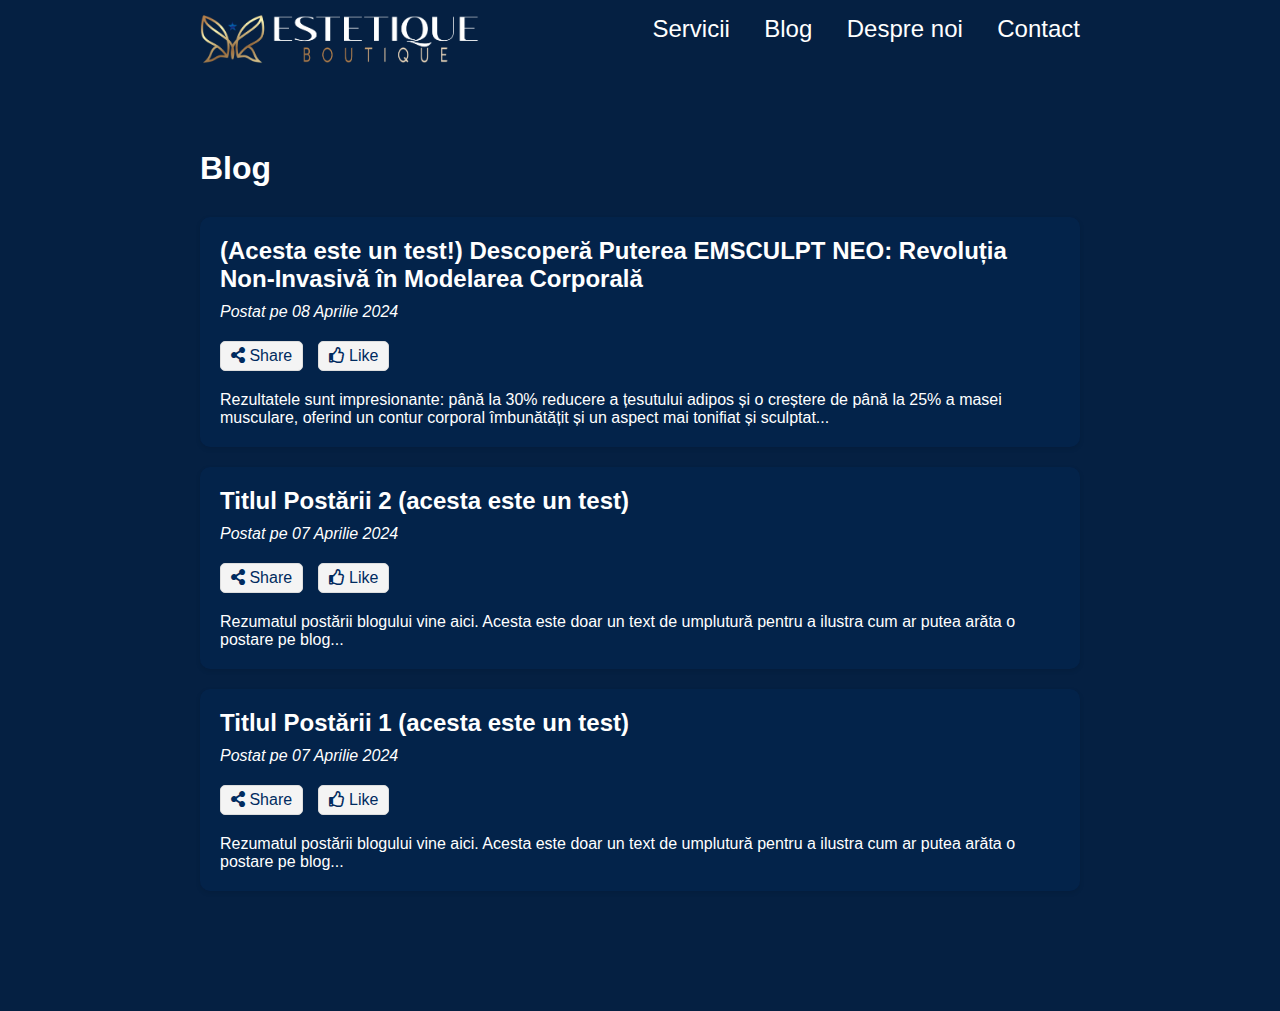
<file: blog.html>
<!DOCTYPE html>
<html lang="en">

<head>
    <meta charset="UTF-8">
    <meta name="viewport" content="width=device-width, initial-scale=1.0">
    <title>Blog | ESTETIQUEBOUTIQUE</title>
    <link rel="stylesheet" href="./css/style.css">
    <link rel="stylesheet" href="https://cdnjs.cloudflare.com/ajax/libs/font-awesome/5.14.0/css/all.min.css">
</head>

<body class="blog-page">
    <header>
        <a href="index.html" class="brand">
            <img src="./images/logo.png" alt="ESTETIQUEBOUTIQUE">
        </a>
        <div class="menu-btn">

        </div>
        <div class="navigation">
            <div class="navigation-items">
                <a href="servicii.html">Servicii</a>
                <a href="blog.html">Blog</a>
                <a href="maintenance.html">Despre noi</a>
                <a href="maintenance.html">Contact</a>
            </div>
        </div>
    </header>

    <main>
        <section class="blog-posts">
            <div class="container">
                <h1>Blog</h1>
                <article class="post">
                    <h2><a href="blog/postare1.html">(Acesta este un test!) Descoperă Puterea EMSCULPT NEO: Revoluția Non-Invasivă în Modelarea
                            Corporală</a></h2>
                    <p class="post-meta">Postat pe 08 Aprilie 2024</p>
                    <div class="social-share">
                        <a href="#" class="share-btn"><i class="fas fa-share-alt"></i> Share</a>
                        <a href="#" class="like-btn"><i class="far fa-thumbs-up"></i> Like</a>
                    </div>
                    <p>Rezultatele sunt impresionante: până la 30% reducere a țesutului adipos și o creștere de până la
                        25% a masei musculare, oferind un contur corporal îmbunătățit și un aspect mai tonifiat și
                        sculptat...</p>
                </article>

                <article class="post">
                    <h2><a href="#">Titlul Postării 2 (acesta este un test)</a></h2>
                    <p class="post-meta">Postat pe 07 Aprilie 2024</p>
                    <div class="social-share">
                        <a href="#" class="share-btn"><i class="fas fa-share-alt"></i> Share</a>
                        <a href="#" class="like-btn"><i class="far fa-thumbs-up"></i> Like</a>
                    </div>
                    <p>Rezumatul postării blogului vine aici. Acesta este doar un text de umplutură pentru a ilustra cum
                        ar putea arăta o postare pe blog...</p>
                </article>

                <article class="post">
                    <h2><a href="#">Titlul Postării 1 (acesta este un test)</a></h2>
                    <p class="post-meta">Postat pe 07 Aprilie 2024</p>
                    <div class="social-share">
                        <a href="#" class="share-btn"><i class="fas fa-share-alt"></i> Share</a>
                        <a href="#" class="like-btn"><i class="far fa-thumbs-up"></i> Like</a>
                    </div>
                    <p>Rezumatul postării blogului vine aici. Acesta este doar un text de umplutură pentru a ilustra cum
                        ar putea arăta o postare pe blog...</p>
                </article>

            </div>
        </section>
    </main>

    <footer>
        <!-- Footer-ul aici -->

    </footer>

    <script src="./js/script.js"></script>
</body>

</html>
</file>
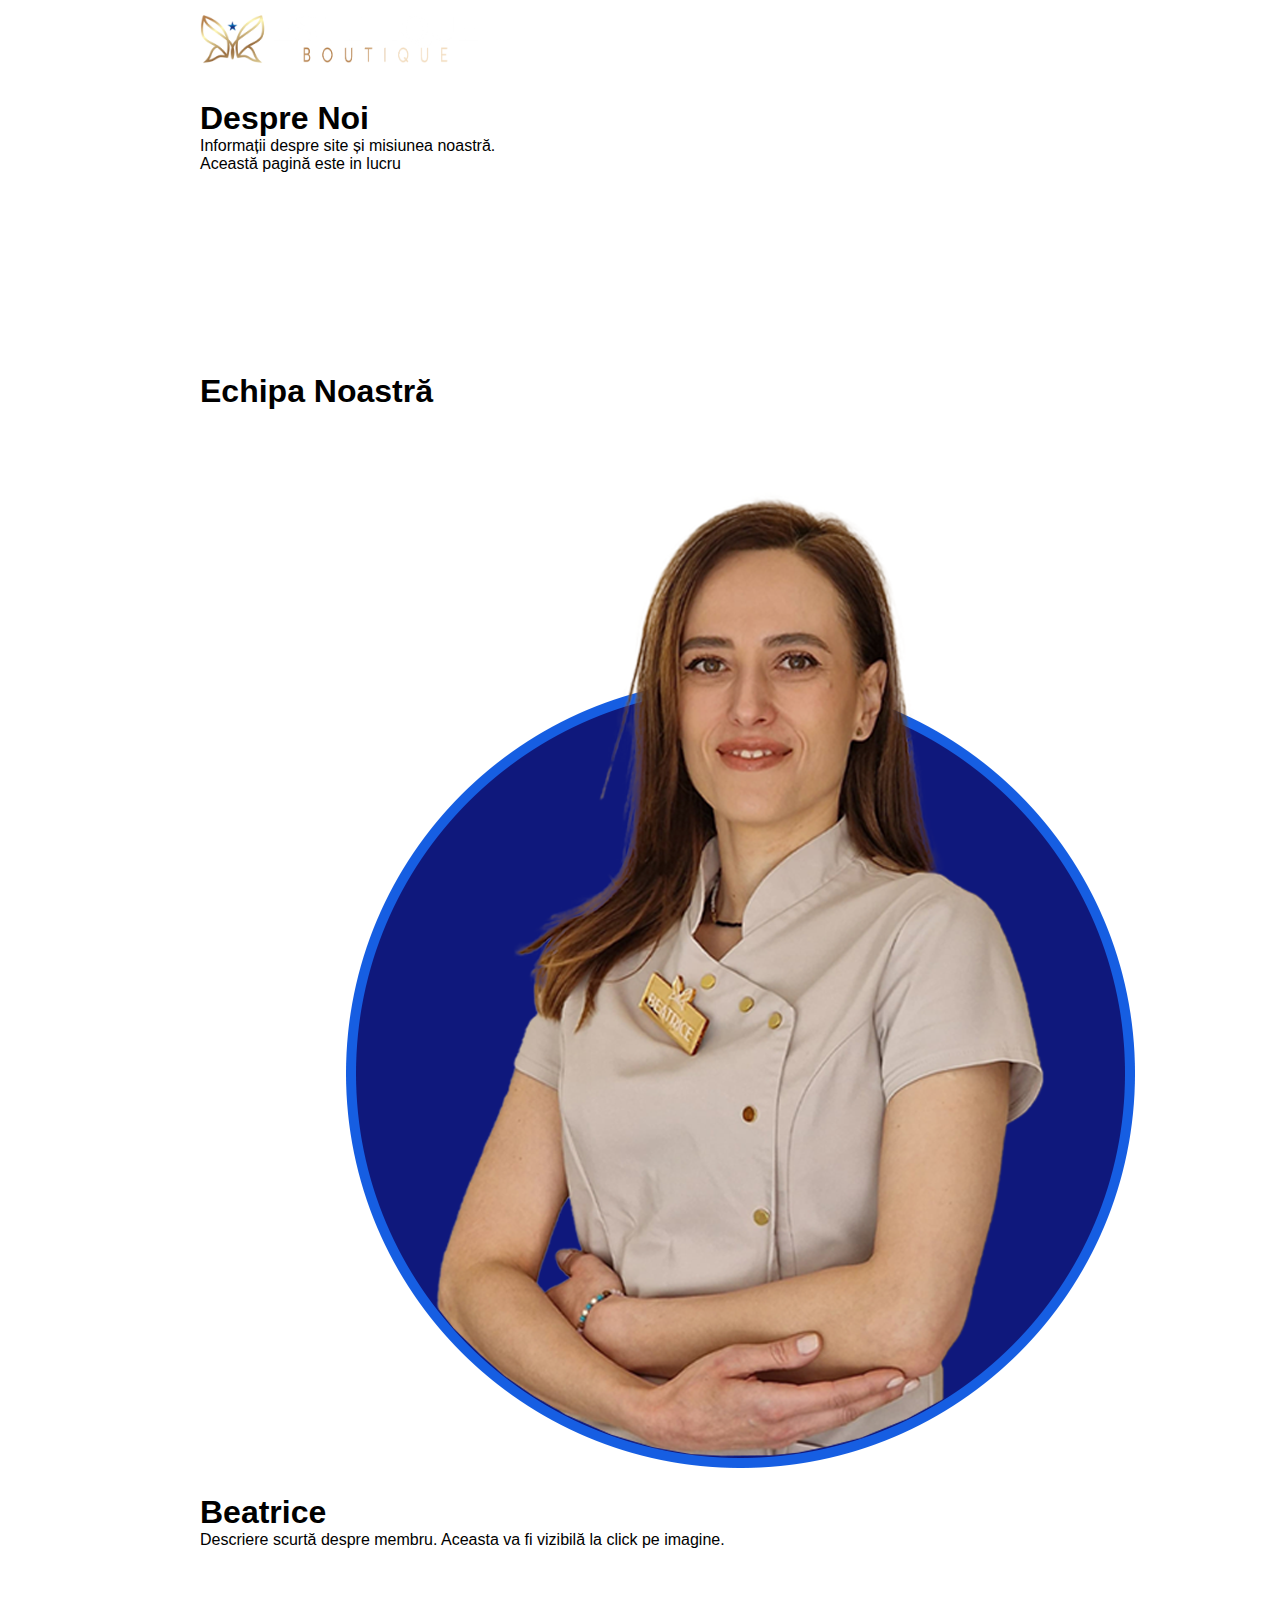
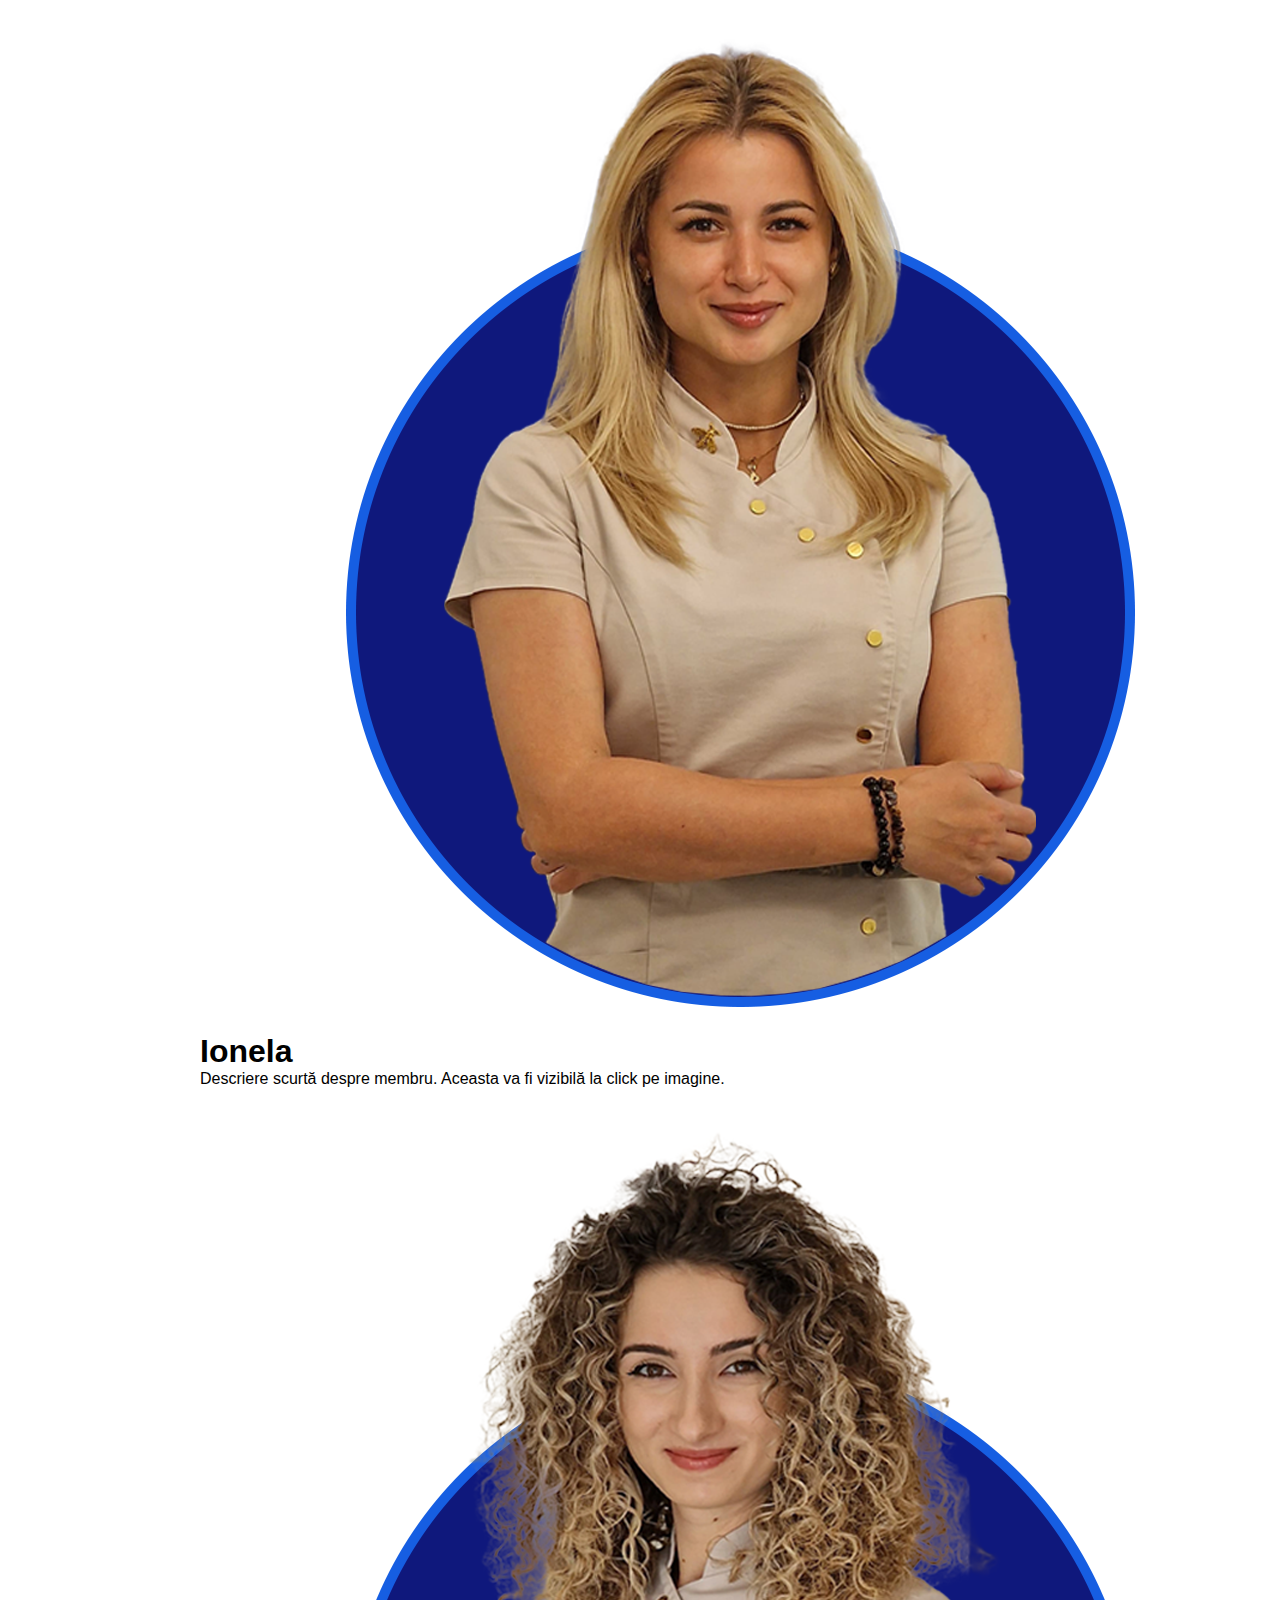
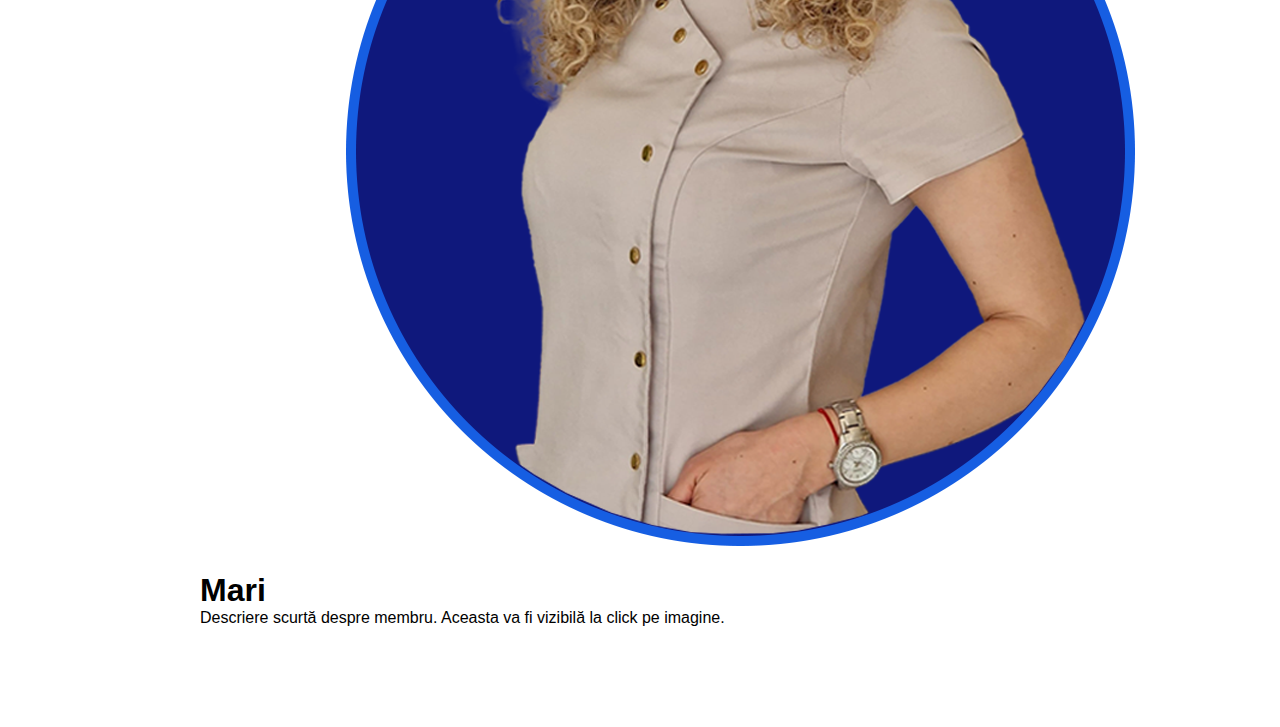
<file: despre_noi.html>
<!DOCTYPE html>
<html lang="ro">

<head>
    <meta charset="UTF-8">
    <meta name="viewport" content="width=device-width, initial-scale=1.0">
    <title>Despre Noi | ESTETIQUEBOUTIQUE</title>
    <link rel="stylesheet" href="./css/style.css">
    <!-- Asigurați-vă că font-awesome este inclus dacă utilizați iconițele -->
    <link rel="stylesheet" href="https://cdnjs.cloudflare.com/ajax/libs/font-awesome/5.14.0/css/all.min.css">
</head>

<body class="about-page">
    <header>
        <a href="index.html" class="brand">
            <img src="./images/logo.png" alt="ESTETIQUEBOUTIQUE">
        </a>
        <div class="menu-btn">
        </div>
        <div class="navigation">
            <div class="navigation-items">
                <a href="maintenance.html">Servicii</a>
                <a href="blog.html">Blog</a>
                <a href="despre_noi.html">Despre noi</a>
                <a href="maintenance.html">Contact</a>
            </div>
        </div>
    </header>

    <main>
        <section class="about-section">
            <div class="container">
                <h1>Despre Noi</h1>
                <p>Informații despre site și misiunea noastră. <br> Această pagină este in lucru</p>
            </div>
        </section>

        <section class="team-section">
            <div class="container">
                <h1>Echipa Noastră</h1>
                <div class="team-members">  

                    <div class="team-member">
                        <img src="./images/beatrice.png" alt="Nume Membru">
                        <h1>Beatrice</h1>
                        <div class="member-info">
                            <p>Descriere scurtă despre membru. Aceasta va fi vizibilă la click pe imagine.</p>
                        </div>
                    </div>

                    <div class="team-member">
                        <img src="./images/ionela.png" alt="Nume Membru">
                        <h1>Ionela</h1>
                        <div class="member-info">
                            <p>Descriere scurtă despre membru. Aceasta va fi vizibilă la click pe imagine.</p>
                        </div>
                    </div>

                    <div class="team-member">
                        <img src="./images/mari.png" alt="Nume Membru">
                        <h1>Mari</h1>
                        <div class="member-info">
                            <p>Descriere scurtă despre membru. Aceasta va fi vizibilă la click pe imagine.</p>
                        </div>
                    </div>
                   
                </div>
            </div>
        </section>
    </main>

    <footer>

    </footer>

    <script src="./js/script.js"></script>
</body>

</html>
</file>
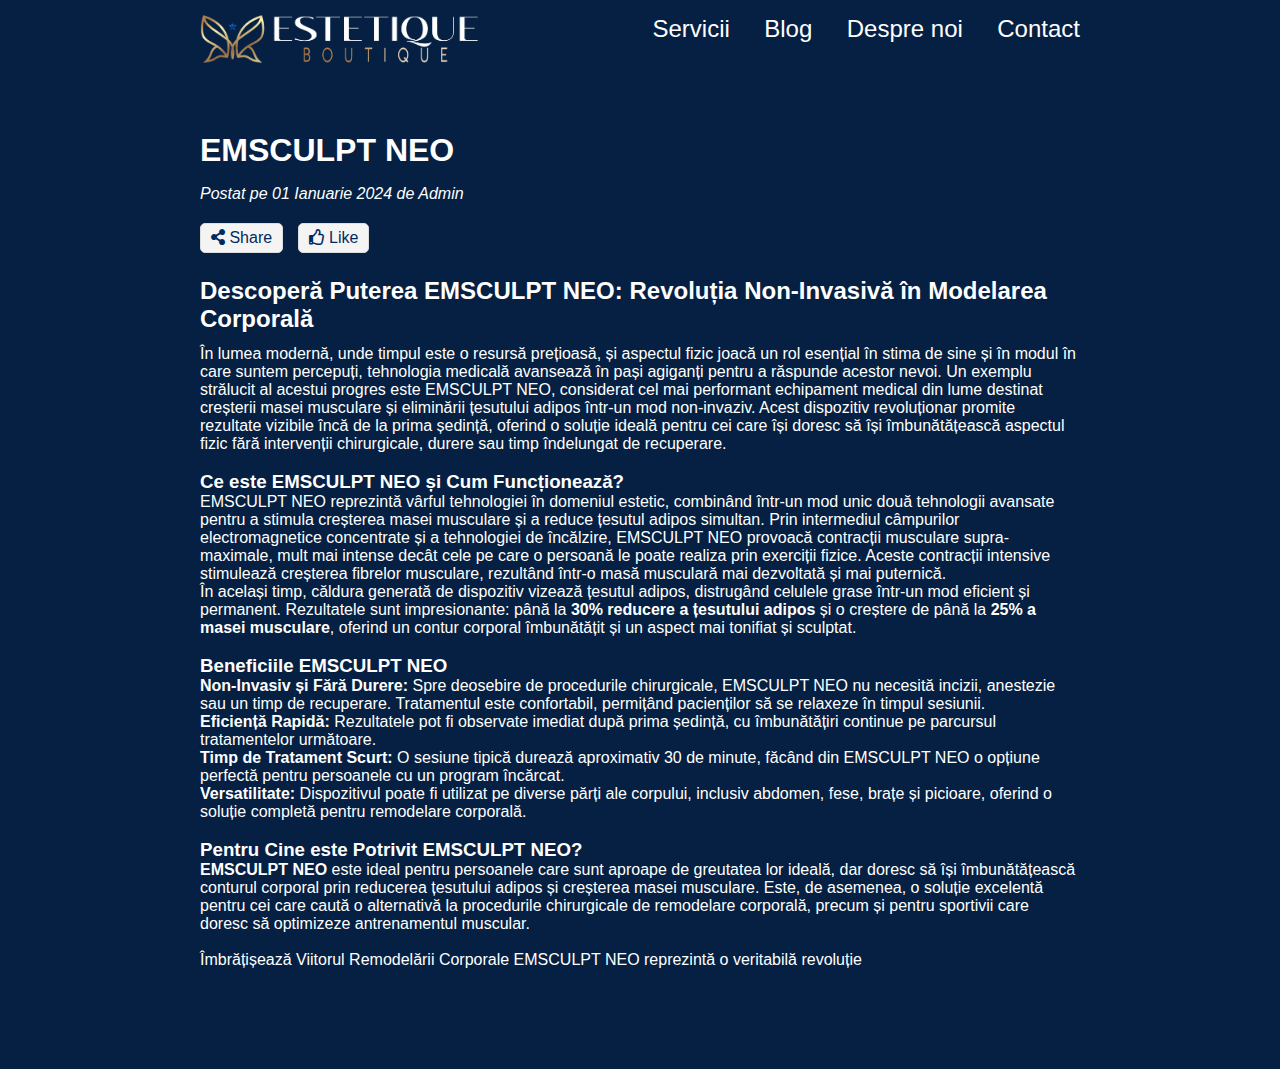
<file: blog/postare1.html>
<!DOCTYPE html>
<html lang="en">

<head>
    <meta charset="UTF-8">
    <meta name="viewport" content="width=device-width, initial-scale=1.0">
    <title>Titlul Postării | Blog ESTETIQUEBOUTIQUE</title>
    <link rel="stylesheet" href="../css/style.css">
    <link rel="stylesheet" href="https://cdnjs.cloudflare.com/ajax/libs/font-awesome/5.14.0/css/all.min.css">
    <script type="text/javascript"
        src="https://platform-api.sharethis.com/js/sharethis.js#property=6613d06d869e87001acff32e&product=inline-share-buttons&source=platform"
        async="async"></script>
</head>

<body class="post-page">

    <header>
        <a href="../index.html" class="brand">
            <img src="../images/logo.png" alt="ESTETIQUEBOUTIQUE">
        </a>
        <div class="menu-btn">

        </div>
        <div class="navigation">
            <div class="navigation-items">
                <a href="../servicii.html">Servicii</a>
                <a href="../blog.html">Blog</a>
                <a href="../maintenance.html">Despre noi</a>
                <a href="../maintenance.html">Contact</a>
            </div>
        </div>
    </header>


    <main>
        <section class="post-content">
            <div class="container">
                <h1>EMSCULPT NEO</h1>
                <p class="post-meta">Postat pe 01 Ianuarie 2024 de Admin</p>
                <div class="social-share">
                    <a href="#" class="share-btn"><i class="fas fa-share-alt"></i> Share</a>
                    <a href="#" class="like-btn"><i class="far fa-thumbs-up"></i> Like</a>
                </div>
                <p>
                    <h2>Descoperă Puterea EMSCULPT NEO: Revoluția Non-Invasivă în Modelarea Corporală</h2>
                    <p>În lumea modernă, unde timpul este o resursă prețioasă, și aspectul fizic joacă un rol esențial
                        în stima de sine și în modul în care suntem percepuți, tehnologia medicală avansează în pași
                        agiganți pentru a răspunde acestor nevoi. Un exemplu strălucit al acestui progres este EMSCULPT
                        NEO, considerat cel mai performant echipament medical din lume destinat creșterii masei
                        musculare și eliminării țesutului adipos într-un mod non-invaziv. Acest dispozitiv revoluționar
                        promite rezultate vizibile încă de la prima ședință, oferind o soluție ideală pentru cei care
                        își doresc să își îmbunătățească aspectul fizic fără intervenții chirurgicale, durere sau timp
                        îndelungat de recuperare.
                    </p><br>

                    <h3>Ce este EMSCULPT NEO și Cum Funcționează?</h3>
                    <p>
                        EMSCULPT NEO reprezintă vârful tehnologiei în domeniul estetic, combinând într-un mod unic două
                        tehnologii avansate pentru a stimula creșterea masei musculare și a reduce țesutul adipos
                        simultan. Prin intermediul câmpurilor electromagnetice concentrate și a tehnologiei de
                        încălzire, EMSCULPT NEO provoacă contracții musculare supra-maximale, mult mai intense decât
                        cele pe care o persoană le poate realiza prin exerciții fizice. Aceste contracții intensive
                        stimulează creșterea fibrelor musculare, rezultând într-o masă musculară mai dezvoltată și mai
                        puternică.
                    </p>

                    <p>În același timp, căldura generată de dispozitiv vizează țesutul adipos, distrugând celulele
                        grase într-un mod eficient și permanent. Rezultatele sunt impresionante: până la <b>30% reducere a
                        țesutului adipos</b> și o creștere de până la <b>25% a masei musculare</b>, oferind un contur corporal
                        îmbunătățit și un aspect mai tonifiat și sculptat.
                    </p><br>

                    <h3>Beneficiile EMSCULPT NEO</h3>
                    <p><b>Non-Invasiv și Fără Durere:</b> Spre deosebire de procedurile chirurgicale, EMSCULPT NEO nu necesită
                        incizii, anestezie sau un timp de recuperare. Tratamentul este confortabil, permițând
                        pacienților să se relaxeze în timpul sesiunii. <br>
                        <b>Eficiență Rapidă:</b> Rezultatele pot fi observate imediat după prima ședință, cu îmbunătățiri
                        continue pe parcursul tratamentelor următoare. <br>
                        <b>Timp de Tratament Scurt:</b> O sesiune tipică durează aproximativ 30 de minute, făcând din EMSCULPT
                        NEO o opțiune perfectă pentru persoanele cu un program încărcat. <br>
                        <b>Versatilitate:</b> Dispozitivul poate fi utilizat pe diverse părți ale corpului, inclusiv abdomen,
                        fese, brațe și picioare, oferind o soluție completă pentru remodelare corporală.
                    </p><br>

                    <h3>Pentru Cine este Potrivit EMSCULPT NEO?</h3>
                    <b>EMSCULPT NEO</b> este ideal pentru persoanele care sunt aproape de greutatea lor ideală, dar doresc
                    să își îmbunătățească conturul corporal prin reducerea țesutului adipos și creșterea masei
                    musculare. Este, de asemenea, o soluție excelentă pentru cei care caută o alternativă la
                    procedurile chirurgicale de remodelare corporală, precum și pentru sportivii care doresc să
                    optimizeze antrenamentul muscular. </p> <br>

                    <p>
                        Îmbrățișează Viitorul Remodelării Corporale
                        EMSCULPT NEO reprezintă o veritabilă revoluție
                    </p>
                    

                </article>
            </div>
        </section>
        <div class="sharethis-inline-share-buttons"></div>
    </main>

    <footer>

    </footer>

    <script src="../js/script.js"></script>
</body>

</html>
</file>
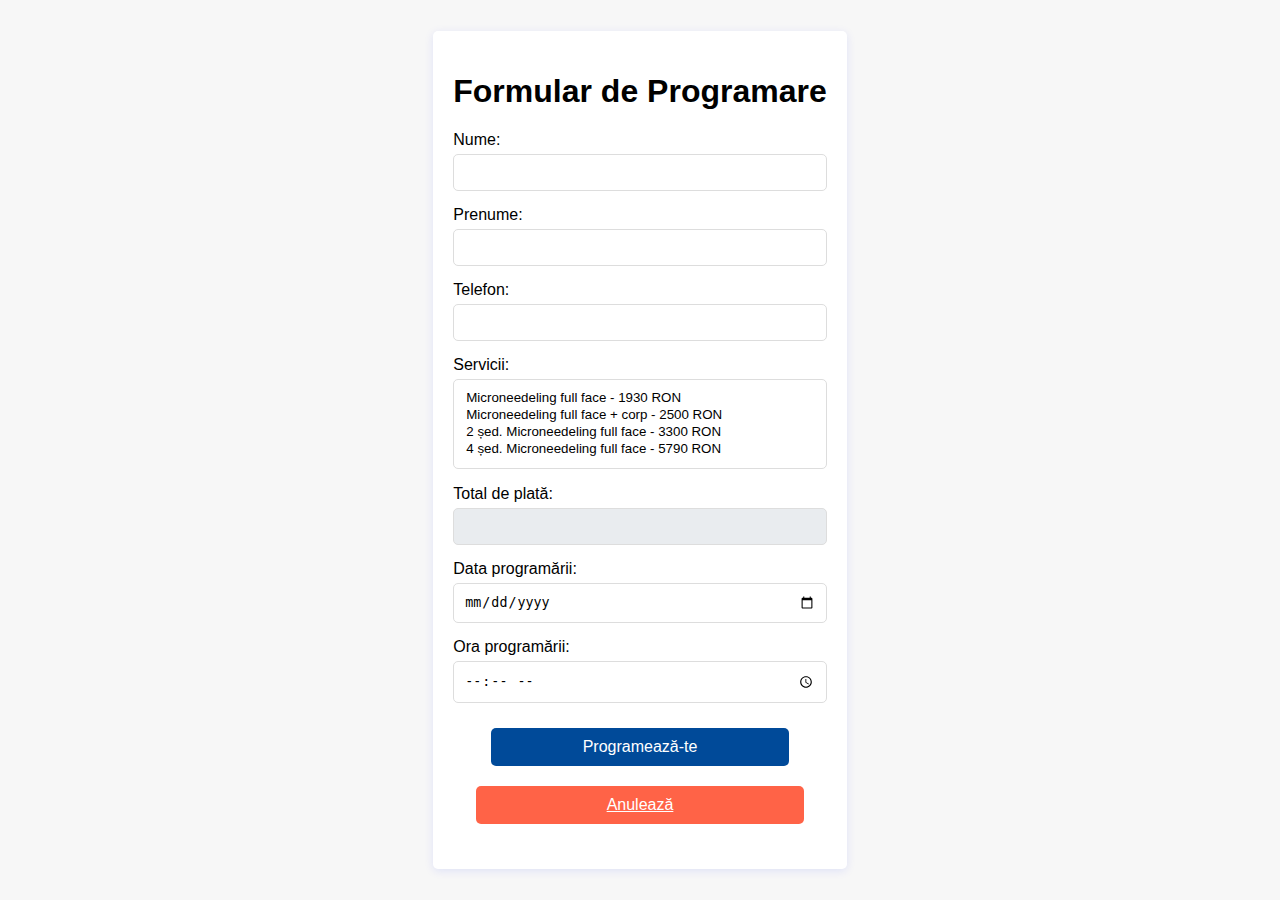
<file: programari/programare.html>
<!DOCTYPE html>
<html lang="ro">
<head>
  <meta charset="UTF-8">
  <meta name="viewport" content="width=device-width, initial-scale=1.0">
  <title>Programări | ESTETIQUEBOUTIQUE</title>
  <link rel="stylesheet" href="programare.css">
</head>
<body>
  <div class="container">
    <h1>Formular de Programare</h1>
    <form id="formular-programare" class="form-programare">
      
      <div class="form-group">
        <label for="nume">Nume:</label>
        <input type="text" id="nume" name="nume" required>
      </div>

      <div class="form-group">
        <label for="prenume">Prenume:</label>
        <input type="text" id="prenume" name="prenume" required>
      </div>

      <div class="form-group">
        <label for="telefon">Telefon:</label>
        <input type="tel" id="telefon" name="telefon" required>
      </div>

      <div class="form-group">
        <label for="servicii">Servicii:</label>
        <select id="servicii" name="servicii" multiple required>
          <option value="1930">Microneedeling full face - 1930 RON</option>
          <option value="2500">Microneedeling full face + corp - 2500 RON</option>
          <option value="3300">2 șed. Microneedeling full face - 3300 RON</option>
          <option value="5790">4 șed. Microneedeling full face - 5790 RON</option>         
        </select>
        
      </div>

      <div class="form-group">
        <label>Total de plată:</label>
        <input type="text" id="total_plata" readonly>
      </div>

      <div class="form-group">
        <label for="data">Data programării:</label>
        <input type="date" id="data" name="data" required>
        <div id="eroare-data" style="color: red;"></div>
    </div>
    
    <div class="form-group">
        <label for="ora">Ora programării:</label>
        <input type="time" id="ora" name="ora" required>
        <div id="eroare-ora" style="color: red;"></div>
    </div>    

      <button type="submit" class="btn">Programează-te</button>
      
      <div class="form-group">
        <a href="../index.html" class="btn btn-cancel">Anulează</a>
      </div>

    </form>
  </div>
  
<div id="modal-success" class="modal">
  <div class="modal-content">
    <span class="close-btn">&times;</span>
    <p>Programarea s-a realizat cu succes!</p>
  </div>
</div>

  <script src="../js/formular-programare.js"></script>
</body>
</html>
</file>
<file: css/style.css>
@import url(./navbar.css);
* {
  margin: 0;
  padding: 0;
  box-sizing: border-box;
  font-family: "Poppins", sans-serif;
}

/* ###############section############### */

section {
  padding: 100px 200px;
}

.home {
  position: relative;
  width: 100%;
  min-height: 100vh;
  display: flex;
  justify-content: center;
  flex-direction: column;
  background: #002b60;
}

.home:before {
  z-index: 777;
  content: "";
  position: absolute;
  background: #002b6073;
  width: 100%;
  height: 100%;
  top: 0;
  left: 0;
}

.home .content {
  z-index: 888;
  color: white;
  width: 70%;
  margin-top: 50px;
  display: none;
}

.home .content.active {
  display: block;
}

.home .content h1 {
  font-size: 4em;
  font-weight: 900;
  text-transform: uppercase;
  letter-spacing: 5px;
  line-height: 75px;
  margin-bottom: 40px;
}

.home .content p {
  margin-bottom: 65px;
}

.home .content a {
  background: white;
  padding: 15px 35px;
  color: #002b60;
  font-weight: 500;
  text-decoration: none;
  border-radius: 2px;
}

.home .media-icons {
  z-index: 888;
  position: absolute;
  right: 30px;
  display: flex;
  flex-direction: column;
  transition: 0.5s ease;
}

.home .media-icons a {
  color: white;
  font-size: 3em;
  transition: 0.3s ease;
}

.home .media-icons a:not(:last-child) {
  margin-bottom: 20px;
}

.home .media-icons a:hover {
  transform: scale(1.3);
}

.home video {
  z-index: 000;
  position: absolute;
  top: 0;
  left: 0;
  width: 100%;
  height: 100%;
  object-fit: cover;
}

.slider-navigation {
  z-index: 888;
  position: relative;
  display: flex;
  justify-content: center;
  align-items: center;
  transform: translateY(80px);
  margin-bottom: 12px;
}

.slider-navigation .nav-btn {
  width: 12px;
  height: 12px;
  background: #0a2749;
  border-radius: 50%;
  cursor: pointer;
  box-shadow: 0 0 8px rgba(204, 146, 47);
  transition: 0.03s ease;
}

.slider-navigation .nav-btn.active {
  background: rgba(204, 146, 47);
}

.slider-navigation .nav-btn:not(:last-child) {
  margin-right: 20px;
}

.slider-navigation .nav-btn:hover {
  transform: scale(1.2);
}

.content .highlight-section {
  display: flex;
  align-items: center;
  margin-bottom: 10px;
}

.content .percentage {
  font-size: 6em;
  font-weight: bold;
  color: #ffffff;
  margin-right: 10px;
}

.content .benefit {
  font-size: 2.5em;
  color: #ffffff;
}

.content .description {
  color: #ffffff;
  margin-top: 20px;
  font-size: 2em;
}

.content ul.treatments-list {
  list-style: none;
  padding: 0;
  margin: 0;
}

.content ul.treatments-list li {
  color: #fff;
  margin-bottom: 20px;
  font-size: 3em;
  display: flex;
  align-items: center;
}

.content ul.treatments-list img {
  margin-right: 50px;
  width: 70px;
  height: auto;
}

.video-slide {
  position: absolute;
  width: 100%;
  clip-path: circle(0% at 0 50%);
}

.video-slide.active {
  clip-path: circle(150% at 0 50%);
  transition: 2s ease;
  transition-property: clip-path;
}

/* Cookie */
.cookie-consent-container {
  position: fixed;
  bottom: 0;
  left: 0;
  width: 100%;
  background-color: #0a2749d0;
  color: white;
  padding: 10px;
  text-align: center;
  z-index: 1000;
}

.cookie-consent-btn {
  color: #002b60;
  background-color: white;
  border: none;
  padding: 5px 10px;
  margin-left: 10px;
  cursor: pointer;
}

/* end Cookie */

@media (max-width: 1040px) {
  header {
    padding: 12px 20px;
  }

  section {
    padding: 100px 20px;
  }

  .home .media-icons {
    right: 15px;
  }

  header .navigation {
    display: none;
  }

  header .navigation.active {
    position: fixed;
    width: 100%;
    height: 100vh;
    top: 0;
    left: 0;
    display: flex;
    justify-content: center;
    align-items: center;
    background: #f8f8f819;
  }

  header .navigation .navigation-items a {
    color: #ffffff;
    font-size: 1.2em;
    margin: 20px;
  }

  header .navigation .navigation-items a:before {
    background: #cc922f;
    height: 5px;
  }

  header .navigation.active .navigation-items {
    background: #002b60e6;
    width: 600px;
    max-width: 600px;
    margin: 20px;
    padding: 40px;
    display: flex;
    flex-direction: column;
    align-items: center;
    border-radius: 5px;
    box-shadow: 0 5px 25px rgb(1 1 1 / 20%);
  }

  .menu-btn {
    background: url("../images/menu.png") no-repeat;
    background-size: 50px;
    background-position: center;
    width: 40px;
    height: 40px;
    cursor: pointer;
    transition: 0.3s ease;
  }

  .menu-btn.active {
    z-index: 999;
    background: url("../images/close.png") no-repeat;
    background-size: 40px;
    background-position: center;
    transition: 0.3s ease;
  }
}

@media (max-width: 768px) {
  header {
    padding: 15px 50px;
  }

  section {
    padding: 50px;
  }

  .home .content {
    width: 90%;
    margin-top: 30px;
  }

  .home .content h1 {
    font-size: 2.5em;
    line-height: 1.2;
    margin-bottom: 20px;
  }

  .home .content p,
  .home .content .description {
    font-size: 1em;
  }

  .home .media-icons a {
    font-size: 2em;
  }

  .content .highlight-section {
    flex-direction: column;
    align-items: start;
  }

  .content .percentage {
    font-size: 4em;
  }

  .content .benefit {
    font-size: 1.5em;
  }

  .content ul.treatments-list li {
    font-size: 2em;
  }

  .home .video-slide.active {
    clip-path: circle(100% at 50% 50%);
  }

  .menu-btn {
    background-size: 30px;
  }

  .cookie-consent-container {
    font-size: 0.8em;
  }
}

@media (max-width: 480px) {
  header {
    padding: 10px 20px;
  }

  section {
    padding: 50px 20px;
  }

  .home .content {
    width: 95%;
  }

  .home .content h1 {
    font-size: 2em;
  }

  .home .content p,
  .home .content .description {
    font-size: 0.9em;
  }

  .home .media-icons a {
    font-size: 1.5em;
  }

  .content .percentage {
    font-size: 3em;
  }

  .content .benefit {
    font-size: 1.2em;
  }

  .content ul.treatments-list li {
    font-size: 1.5em;
  }

  .cookie-consent-container {
    padding: 5px;
    font-size: 0.7em;
  }

  .cookie-consent-btn {
    padding: 5px;
  }
}

/* Start Blog */

.blog-page,
.post-page {
  background-color: #001c3efa; 
  font-family: "Open Sans", sans-serif; 
  color: #ffffff; 
}

.blog-container {
  max-width: 1100px;
  margin: auto;
  padding: 50px 200px;
}

.blog-posts {
  margin-top: 50px;
  color: #ffffff;
}

.blog-posts h1 {
  margin-bottom: 30px;
  text-align: left;
}

.post {
  background-color: #002b6047;
  margin-bottom: 20px;
  padding: 20px;
  box-shadow: 0 2px 5px rgba(0, 0, 0, 0.1);
  border-radius: 10px;
}

.post h2 {
  color: #ffffff;
  margin-bottom: 10px;
}

.post h2 a {
  color: #ffffff;
  text-decoration: none;
}

.post-meta {
  font-style: italic;
  margin-bottom: 20px;
}

/* Stiluri pentru butoanele de share și like */
.social-share {
  margin-top: 20px;
  margin-bottom: 20px;
}

.social-share a {
  display: inline-block;
  margin-right: 10px;
  padding: 5px 10px;
  border: 1px solid #ddd;
  border-radius: 5px;
  background: #f4f4f4;
  color: #002b60;
  text-decoration: none;
  transition: background-color 0.3s, color 0.3s;
}

.social-share a:hover {
  background-color: #cc922f;
  color: #ffffff;
  border-color: #cc922f;
}

.view-counter {
  font-size: 0.9em;
  margin-bottom: 20px;
}

@media (max-width: 1040px) {
  .blog-container {
    padding: 50px;
  }
}

@media (max-width: 768px) {
  .blog-container {
    padding: 20px;
  }

  .post {
    box-shadow: none;
  }
}

/* end Blog */

.post-content h1,
.post-content h2 {
  margin-top: 1em;
  margin-bottom: 0.5em;
}
</file>
<file: programari/programare.css>
body, html {
  height: 100%;
  margin: 0;
  font-family: 'Open Sans', sans-serif;
  display: flex;
  align-items: center;
  justify-content: center;
  background-color: #f7f7f7;
}

.container {
  background-color: #fff;
  padding: 20px;
  border-radius: 5px;
  box-shadow: 0 2px 10px rgba(1, 42, 250, 0.1);
  max-width: 600px;
  width: 100%;
  box-sizing: border-box;
}
  
.form-programare {
  display: flex;
  flex-direction: column;
}
  
.form-group {
  margin-bottom: 15px;
}
  
.form-group label {
  display: block;
  margin-bottom: 5px;
}
  
.form-group input[type="text"],
.form-group input[type="tel"],
.form-group input[type="date"],
.form-group input[type="time"],
.form-group select {
  width: 100%;
  padding: 10px;
  border: 1px solid #ddd;
  border-radius: 5px;
  box-sizing: border-box;
}
  
.form-group input[readonly] {
  background-color: #e9ecef;
  color: #495057;
}

.btn, .btn-cancel {
  display: block;
  width: 80%; /* Alege o lățime care se potrivește designului tău */
  margin: 10px auto;
  padding: 10px 15px;
  border: none;
  border-radius: 5px;
  font-size: 16px;
  transition: background-color 0.3s ease;
  text-align: center;
}

.btn {
  background-color: #004a99;
  color: #fff;
  cursor: pointer;
}

.btn:hover {
  background-color: #003366;
}

.btn-cancel {
  background-color: #ff6347;
  color: #fff;
  cursor: pointer;
}

.btn-cancel:hover {
  background-color: #e5533c;
}

.modal {
  display: none; 
  position: fixed; 
  z-index: 1; 
  left: 0;
  top: 0;
  width: 100%; 
  height: 100%; 
  overflow: auto; 
  background-color: rgba(0,0,0,0.4);
}

.modal-content {
  background-color: #fefefe;
  margin: 15% auto; 
  padding: 40px;
  border: 1px solid #888;
  width: 25%; 
  border-radius: 10px; 
  box-shadow: 0 5px 15px rgba(0, 0, 0, 0.2); 
  text-align: center; 
}

.modal-content p {
  font-size: 1.2rem; 
  margin-bottom: 25px; 
  color: #333; 
  line-height: 1.6; 
}

.close-btn {
  color: #aaaaaa;
  position: absolute;
  top: 10px;
  right: 25px;
  font-size: 35px; 
  font-weight: bold;
}

.close-btn:hover,
.close-btn:focus {
  color: #000; 
  text-decoration: none;
  cursor: pointer;
}

@media (max-width: 768px) {
  .container {
    width: 90%;
    padding: 15px;
  }
  
  .btn, .btn-cancel {
    padding: 10px;
    width: 90%; 
  }
}
</file>
